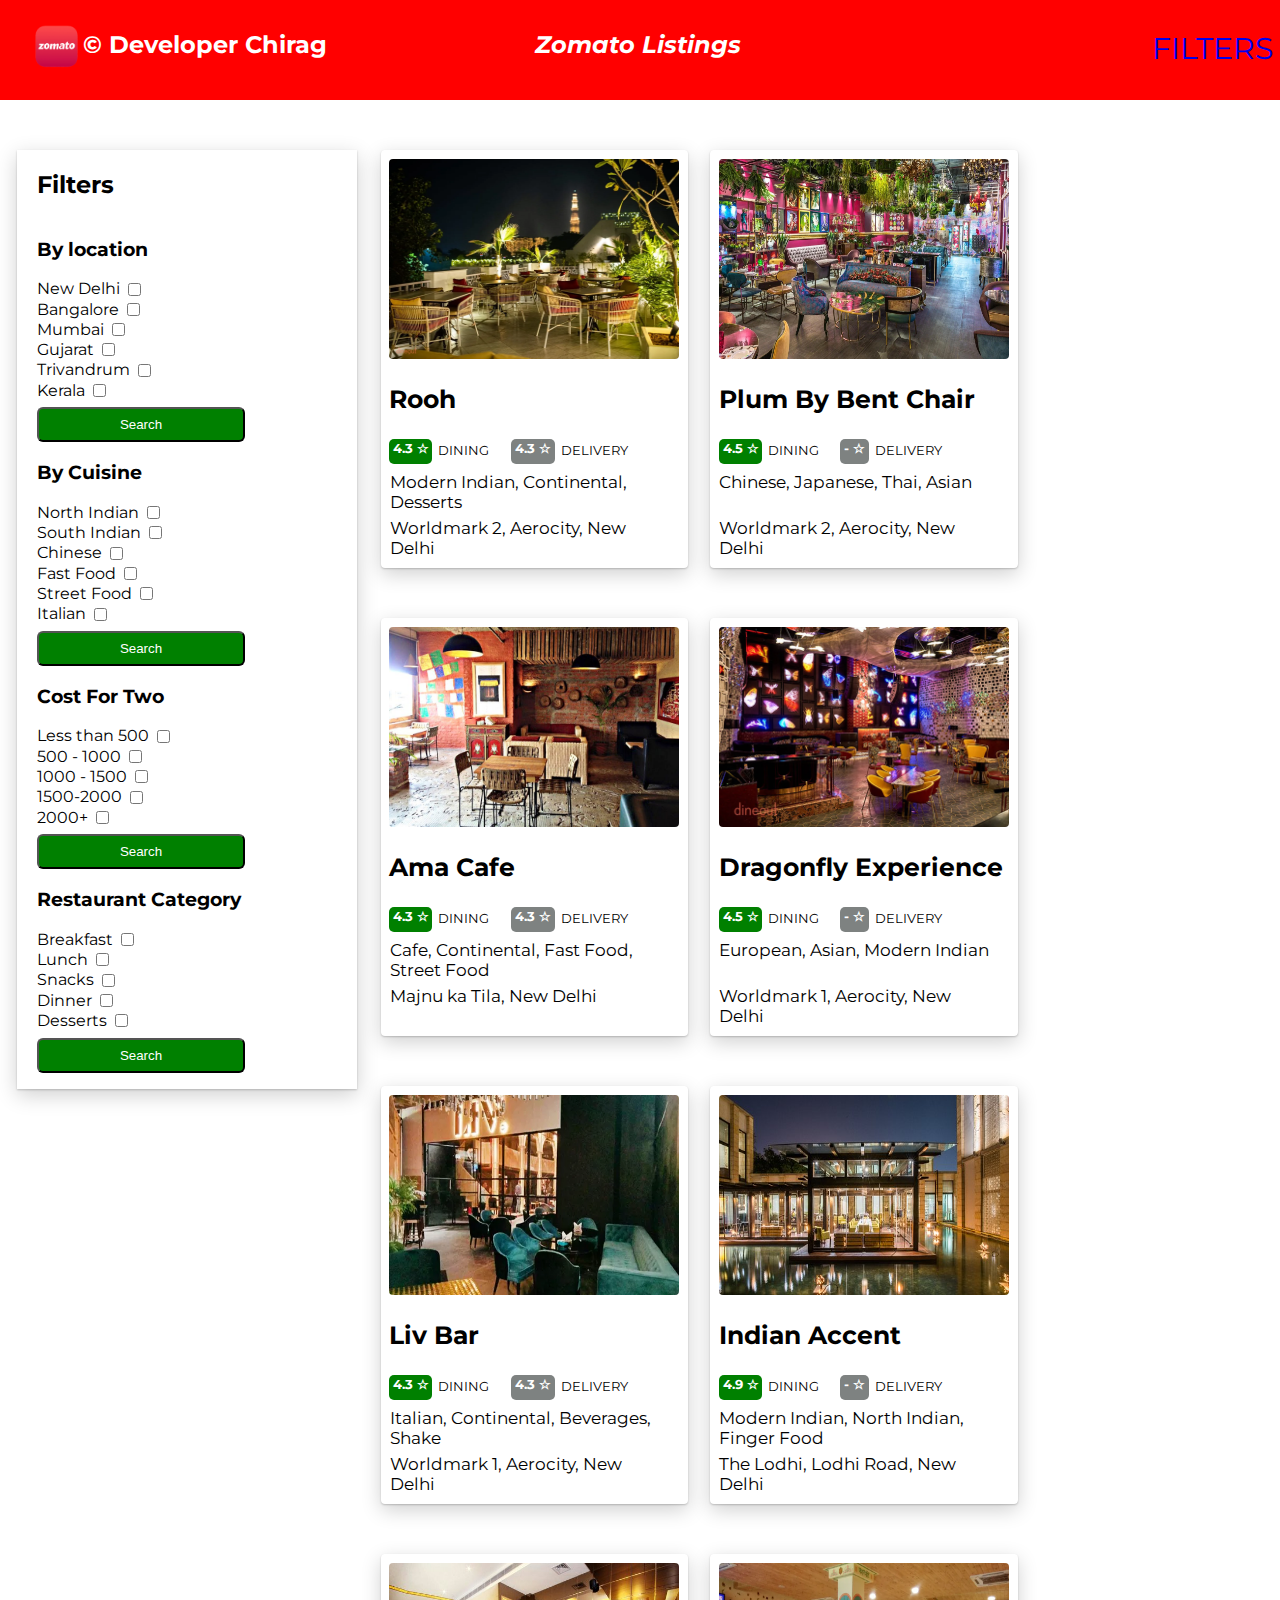
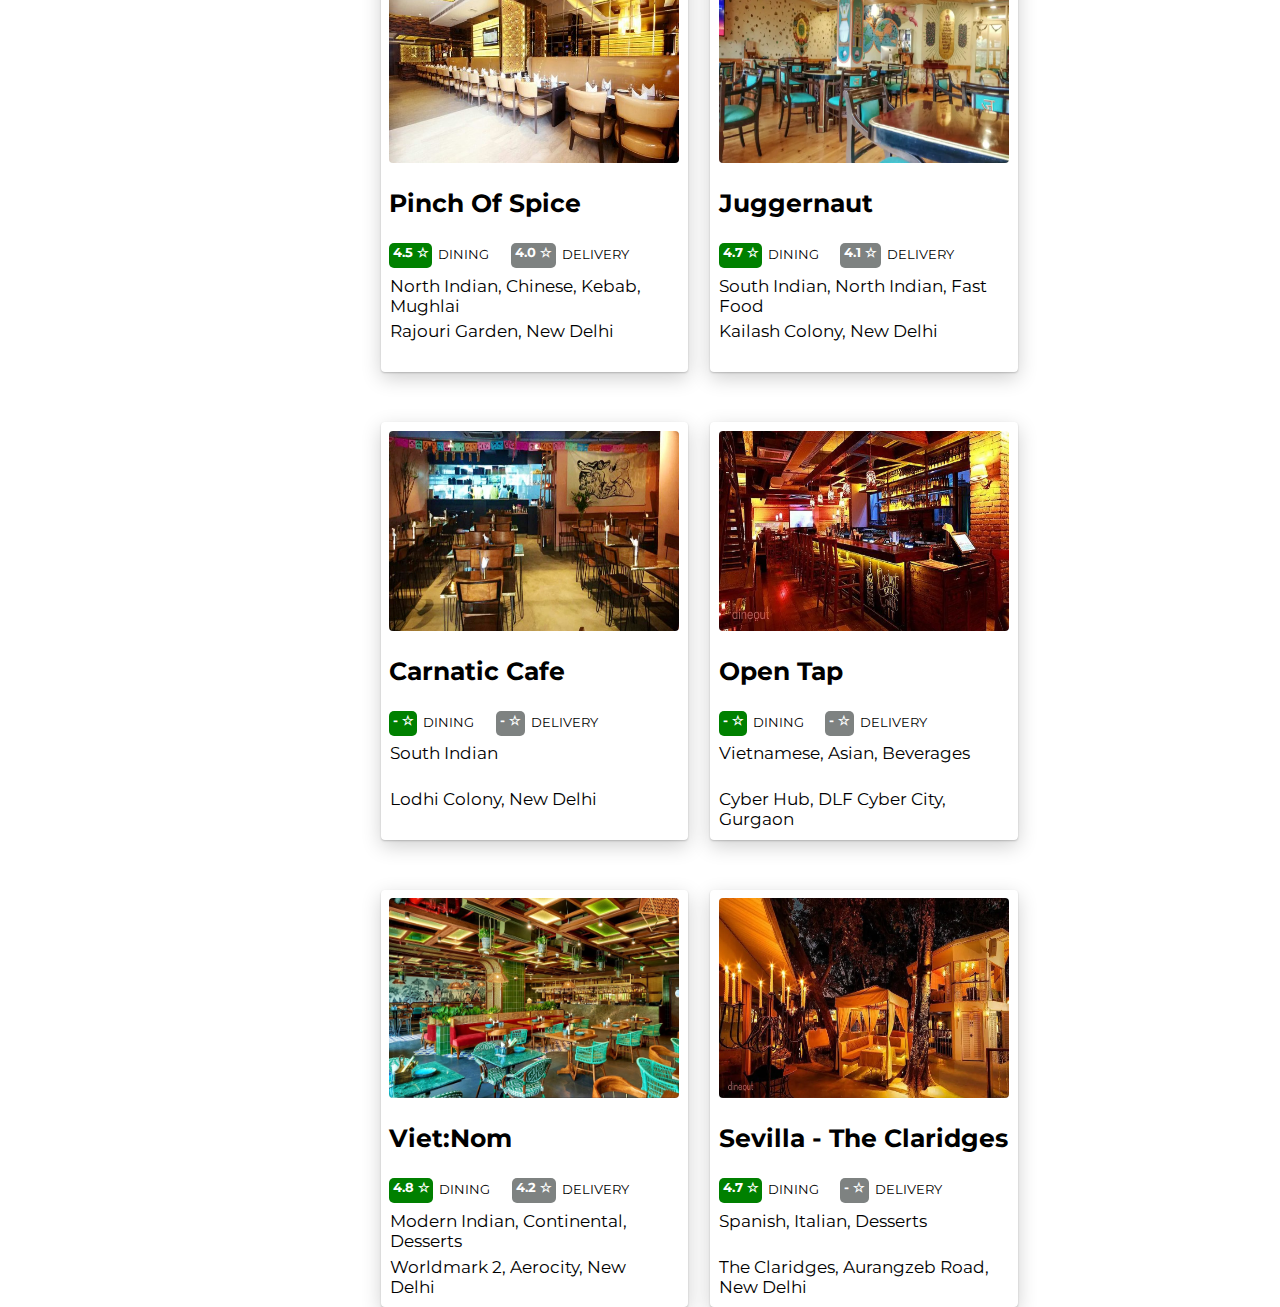
<file: index.html>
<html lang="en">
<head>
    <meta charset="UTF-8">
    <meta http-equiv="X-UA-Compatible" content="IE=edge">
    <meta name="viewport" content="width=device-width, initial-scale=1.0">
    <title>Zomato Listing Page</title>
    <!-- <link rel="stylesheet" href="https://cdn.jsdelivr.net/npm/bootstrap@4.0.0/dist/css/bootstrap.min.css" integrity="sha384-Gn5384xqQ1aoWXA+058RXPxPg6fy4IWvTNh0E263XmFcJlSAwiGgFAW/dAiS6JXm" crossorigin="anonymous">
    <script src="https://code.jquery.com/jquery-3.2.1.slim.min.js" integrity="sha384-KJ3o2DKtIkvYIK3UENzmM7KCkRr/rE9/Qpg6aAZGJwFDMVNA/GpGFF93hXpG5KkN" crossorigin="anonymous"></script>
    <script src="https://cdn.jsdelivr.net/npm/popper.js@1.12.9/dist/umd/popper.min.js" integrity="sha384-ApNbgh9B+Y1QKtv3Rn7W3mgPxhU9K/ScQsAP7hUibX39j7fakFPskvXusvfa0b4Q" crossorigin="anonymous"></script>
    <script src="https://cdn.jsdelivr.net/npm/bootstrap@4.0.0/dist/js/bootstrap.min.js" integrity="sha384-JZR6Spejh4U02d8jOt6vLEHfe/JQGiRRSQQxSfFWpi1MquVdAyjUar5+76PVCmYl" crossorigin="anonymous"></script> -->
    <link rel="stylesheet" href="styles.css">
    <link rel="preconnect" href="https://fonts.googleapis.com">
    <link rel="preconnect" href="https://fonts.gstatic.com" crossorigin>
    <link href="https://fonts.googleapis.com/css2?family=Montserrat:wght@300;400&display=swap" rel="stylesheet">

</head>

<body>

    <!-- Navbar -->
    <div class="navbar">
        <div class="item brand">
            <div class="brand image">
                <img src="images/logos/zomato.png" alt="Zomato logo">
            </div>
            <div class="brand description">
                <h2> &copy; Developer Chirag</h2>
            </div>
        </div>
        <div class="item text">
            <h2><i>Zomato Listings</i></h2>

        </div>
        <div class="item media">
            <!-- <a href="www.facebook.com" target="_blank">
                <img src="images/logos/FB.png" alt="FaceBook">
            </a>
            <a href="www.instagram.com" target="_blank">
                <img src="images/logos/IG.png" alt="Instagram">
            </a> -->
            <a href="filters.html" target="_blank">FILTERS
                <!-- <img src="images/logos/IG.png" alt="Instagram"> -->
            </a>

        </div>
    </div>

    <!-- Navbar End -->

    <!-- Filters on the lft side--> 

    <div class="filters">
        <h2>Filters</h2>
        <form action="#" method="post">
            <h3>By location</h3>

            <label for="nd">New Delhi
                <input id="nd" type="checkbox" name="locations[]">
            </label>
            <label for="bng">Bangalore
                <input id="bng" type="checkbox" name="locations[]">
            </label>

            <label for="mnb">Mumbai
                <input id="mnb" type="checkbox" name="locations[]">
            </label>

            <label for="gj">Gujarat
                <input id="gj" type="checkbox" name="locations[]">
            </label>

            <label for="tvd">Trivandrum
                <input id="tvd" type="checkbox" name="locations[]">
            </label>

            <label for="krl">Kerala
                <input id="krl" type="checkbox" name="locations[]">
            </label>
            <button class="btn btn-success" type="submit">Search</button>

            <h3>By Cuisine</h3>
            <label for="cnt">North Indian 
                <input id="cnt" type="checkbox" name="locations[]">
            </label>
            <label for="ind">South Indian 
                <input id="ind" type="checkbox" name="cuisines[]">
            </label>

            <label for="chn">Chinese
                <input id="chn" type="checkbox" name="cuisines[]">
            </label>

            <label for="lbn">Fast Food
                <input id="lbn" type="checkbox" name="cuisines[]">
            </label>

            <label for="jpn">Street Food
                <input id="jpn" type="checkbox" name="cuisines[]">
            </label>

            <label for="itl">Italian
                <input id="itl" type="checkbox" name="cuisines[]">
            </label>
            <button class="btn btn-success" type="submit">Search</button>

            <h3>Cost For Two</h3>

            <label for="nd">Less than 500
                <input id="nd" type="checkbox" name="locations[]">
            </label>
            <label for="bng">500 - 1000
                <input id="bng" type="checkbox" name="locations[]">
            </label>

            <label for="mnb">1000 - 1500
                <input id="mnb" type="checkbox" name="locations[]">
            </label>

            <label for="gj">1500-2000
                <input id="gj" type="checkbox" name="locations[]">
            </label>

            <label for="tvd">2000+
                <input id="tvd" type="checkbox" name="locations[]">
            </label>

            <button class="btn btn-success" type="submit">Search</button>

            <h3>Restaurant Category</h3>
            <label for="cnt">Breakfast 
                <input id="cnt" type="checkbox" name="locations[]">
            </label>
            <label for="ind">Lunch
                <input id="ind" type="checkbox" name="cuisines[]">
            </label>

            <label for="chn">Snacks
                <input id="chn" type="checkbox" name="cuisines[]">
            </label>

            <label for="lbn">Dinner
                <input id="lbn" type="checkbox" name="cuisines[]">
            </label>

            <label for="jpn">Desserts
                <input id="jpn" type="checkbox" name="cuisines[]">
            </label>

            
            <button class="btn btn-success" type="submit">Search</button>

        </form>
    </div>

    <!-- END OF FILTERS -->

    <!-- Listings -->
    
    <div class="listings">
        <!-- row 1 -->
        <div class="card rooh">
            <div class="pics">
                <img src="images/restaurant/rooh.webp" alt="Rooh">
            </div>
            <h3>Rooh</h3>
            <div class="ratings">
                <h3>4.3 &star;</h3>
            </div>
            <div class="dining">
                <p1>DINING</p1>
            </div>
            <div class="ratings_">
                <h3>4.3 &star;</h3>
            </div>
            <div class="delivery">
                <p1>DELIVERY</p1>
            </div>
            <div class="cuisines">
                <p>Modern Indian, Continental, Desserts</p>
            </div>
            <div class="location">
                <p>Worldmark 2, Aerocity, New Delhi</p>
            </div>
    
        </div>

        <div class="card plum">
            <div class="images">
                <img src="images/restaurant/plum.webp" alt="Plum">
            </div>
            <h3>Plum By Bent Chair</h3>
            <div class="ratings">
                <h3>4.5 &star;</h3>
            </div>
            <div class="dining">
                <p1>DINING</p1>
            </div>
            <div class="ratings_">
                <h3>- &star;</h3>
            </div>
            <div class="delivery">
                <p1>DELIVERY</p1>
            </div>
            <div class="cuisines">
                <p>Chinese, Japanese, Thai, Asian</p>
            </div>
            <div class="location">
                <p>Worldmark 2, Aerocity, New Delhi</p>
            </div>
    
    
        </div>

        <div class="card ama">
            <div class="images">
                <img src="images/restaurant/ama.jpeg" alt="Ama">
            </div>
            <h3>Ama Cafe</h3>
            <div class="ratings">
                <h3>4.3 &star;</h3>
            </div>
            <div class="dining">
                <p1>DINING</p1>
            </div>
            <div class="ratings_">
                <h3>4.3 &star;</h3>
            </div>
            <div class="delivery">
                <p1>DELIVERY</p1>
            </div>
            <div class="cuisines">
                <p>Cafe, Continental, Fast Food, Street Food</p>
            </div>
            <div class="location">
                <p>Majnu ka Tila, New Delhi</p>
            </div>
    
        </div>

        <!-- row 2 -->
        <div class="card dragonfly">
            <div class="images">
                <img src="images/restaurant/dragonfly.webp" alt="Dragonfly Experience">
            </div>
            <h3>Dragonfly Experience</h3>
            <div class="ratings">
                <h3>4.5 &star;</h3>
            </div>
            <div class="dining">
                <p1>DINING</p1>
            </div>
            <div class="ratings_">
                <h3>- &star;</h3>
            </div>
            <div class="delivery">
                <p1>DELIVERY</p1>
            </div>
            <div class="cuisines">
                <p>European, Asian, Modern Indian</p>
            </div>
            <div class="location">
                <p>Worldmark 1, Aerocity, New Delhi</p>
            </div>
    
    
        </div>

        <div class="card livbar">
            <div class="images">
                <img src="images/restaurant/livbar.webp" alt="Liv Bar">
            </div>
            <h3>Liv Bar</h3>
            <div class="ratings">
                <h3>4.3 &star;</h3>
            </div>
            <div class="dining">
                <p1>DINING</p1>
            </div>
            <div class="ratings_">
                <h3>4.3 &star;</h3>
            </div>
            <div class="delivery">
                <p1>DELIVERY</p1>
            </div>
            <div class="cuisines">
                <p>Italian, Continental, Beverages, Shake</p>
            </div>
            <div class="location">
                <p>Worldmark 1, Aerocity, New Delhi</p>
            </div>
    
    
        </div>

        <div class="card indianaccent">
            <div class="images">
                <img src="images/restaurant/indianaccent.jpeg" alt="Indian Accent">
            </div>
            <h3>Indian Accent</h3>
            <div class="ratings">
                <h3>4.9 &star;</h3>
            </div>
            <div class="dining">
                <p1>DINING</p1>
            </div>
            <div class="ratings_">
                <h3>- &star;</h3>
            </div>
            <div class="delivery">
                <p1>DELIVERY</p1>
            </div>
            <div class="cuisines">
                <p>Modern Indian, North Indian, Finger Food</p>
            </div>
            <div class="location">
                <p>The Lodhi, Lodhi Road, New Delhi</p>
            </div>
    
    
        </div>

        <!-- row 3 -->
        <div class="card pinchofspice">
            <div class="images">
                <img src="images/restaurant/pinchofspice.jpeg" alt="Pinch Of Spice">
            </div>
            <h3>Pinch Of Spice</h3>
            <div class="ratings">
                <h3>4.5 &star;</h3>
            </div>
            <div class="dining">
                <p1>DINING</p1>
            </div>
            <div class="ratings_">
                <h3>4.0 &star;</h3>
            </div>
            <div class="delivery">
                <p1>DELIVERY</p1>
            </div>
            <div class="cuisines">
                <p>North Indian, Chinese, Kebab, Mughlai</p>
            </div>
            <div class="location">
                <p>Rajouri Garden, New Delhi</p>
            </div>
    
        </div>

        <div class="card juggernaut">
            <div class="images">
                <img src="images/restaurant/juggernaut.webp" alt="Juggernaut">
            </div>
            <h3>Juggernaut</h3>
            <div class="ratings">
                <h3>4.7 &star;</h3>
            </div>
            <div class="dining">
                <p1>DINING</p1>
            </div>
            <div class="ratings_">
                <h3>4.1 &star;</h3>
            </div>
            <div class="delivery">
                <p1>DELIVERY</p1>
            </div>
            <div class="cuisines">
                <p>South Indian, North Indian, Fast Food</p>
            </div>
            <div class="location">
                <p>Kailash Colony, New Delhi</p>
            </div>
    
    
        </div>

        <div class="card carnatic">
            <div class="images">
                <img src="images/restaurant/carnatic.jpeg" alt="Carnatic Cafe">
            </div>
            <h3>Carnatic Cafe</h3>
            <div class="ratings">
                <h3>- &star;</h3>
            </div>
            <div class="dining">
                <p1>DINING</p1>
            </div>
            <div class="ratings_">
                <h3>- &star;</h3>
            </div>
            <div class="delivery">
                <p1>DELIVERY</p1>
            </div>
            <div class="cuisines">
                <p>South Indian</p>
            </div>
            <div class="location">
                <p>Lodhi Colony, New Delhi</p>
            </div>
    
    
        </div>

        <!-- row 2 -->
        <div class="card opentap">
            <div class="images">
                <img src="images/restaurant/opentap.webp" alt="Open Tap">
            </div>
            <h3>Open Tap</h3>
            <div class="ratings">
                <h3>- &star;</h3>
            </div>
            <div class="dining">
                <p1>DINING</p1>
            </div>
            <div class="ratings_">
                <h3>- &star;</h3>
            </div>
            <div class="delivery">
                <p1>DELIVERY</p1>
            </div>
            <div class="cuisines">
                <p>Vietnamese, Asian, Beverages</p>
            </div>
            <div class="location">
                <p>Cyber Hub, DLF Cyber City, Gurgaon</p>
            </div>
    
    
        </div>

        <div class="card vietnom">
            <div class="images">
                <img src="images/restaurant/vietnom.jpeg" alt="Viet:Nom">
            </div>
            <h3>Viet:Nom</h3>
            <div class="ratings">
                <h3>4.8 &star;</h3>
            </div>
            <div class="dining">
                <p1>DINING</p1>
            </div>
            <div class="ratings_">
                <h3>4.2 &star;</h3>
            </div>
            <div class="delivery">
                <p1>DELIVERY</p1>
            </div>
            <div class="cuisines">
                <p>Modern Indian, Continental, Desserts</p>
            </div>
            <div class="location">
                <p>Worldmark 2, Aerocity, New Delhi</p>
            </div>
    
    
        </div>

        <div class="card sevilla">
            <div class="images">
                <img src="images/restaurant/sevilla.webp" alt="Sevilla - The Claridges">
            </div>
            <h3>Sevilla - The Claridges</h3>
            <div class="ratings">
                <h3>4.7 &star;</h3>
            </div>
            <div class="dining">
                <p1>DINING</p1>
            </div>
            <div class="ratings_">
                <h3>- &star;</h3>
            </div>
            <div class="delivery">
                <p1>DELIVERY</p1>
            </div>
            <div class="cuisines">
                <p>Spanish, Italian, Desserts</p>
            </div>
            <div class="location">
                <p>The Claridges, Aurangzeb Road, New Delhi</p>
            </div>
    
    
        </div>

    </div>
</body>
</html>
</file>
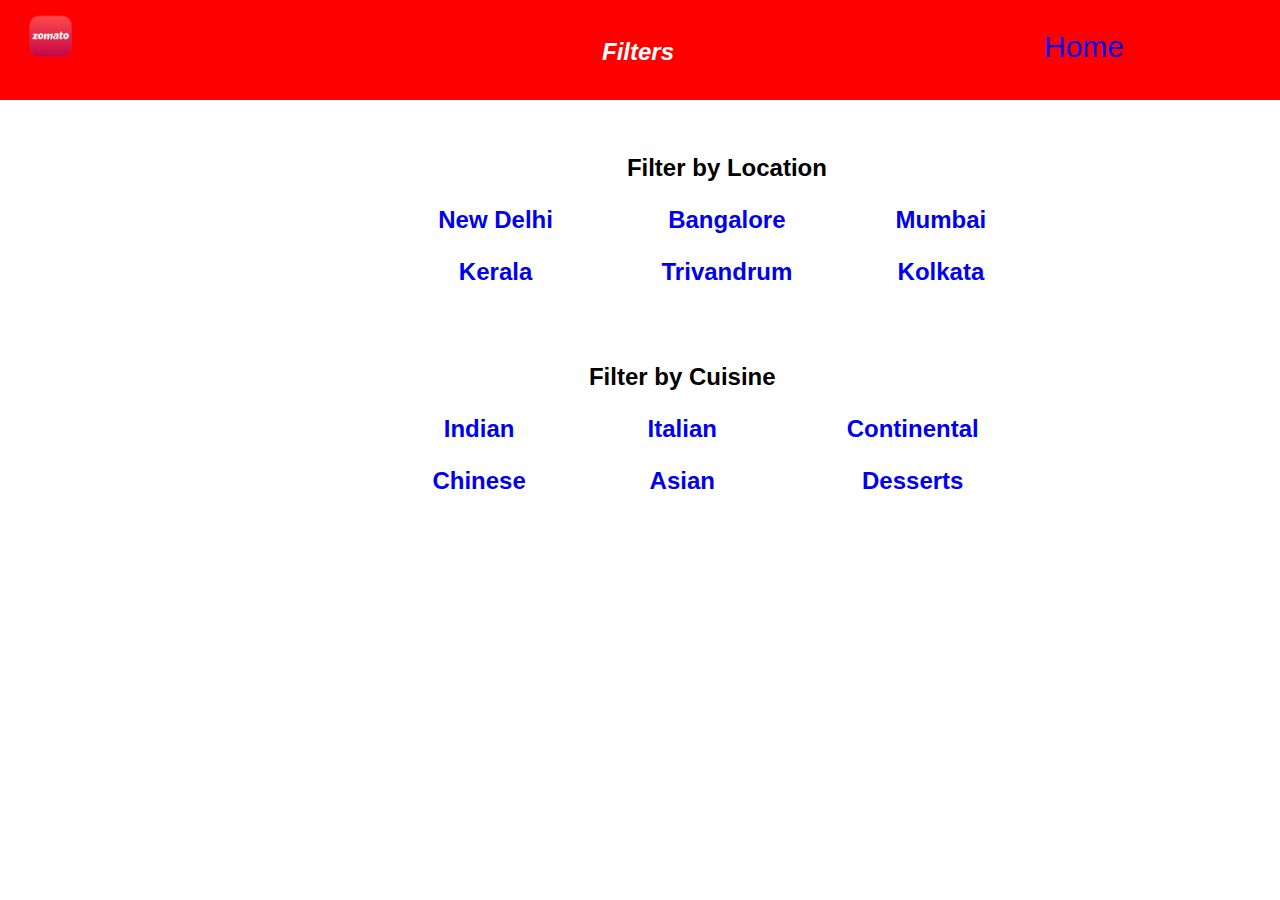
<file: filters.html>
<html lang="en">
<head>
    <!-- <meta charset="UTF-8">
    <meta http-equiv="X-UA-Compatible" content="IE=edge">
    <meta name="viewport" content="width=device-width, initial-scale=1.0">
    <title>Filters</title>
    <link rel="stylesheet" href="https://cdn.jsdelivr.net/npm/bootstrap@4.0.0/dist/css/bootstrap.min.css" integrity="sha384-Gn5384xqQ1aoWXA+058RXPxPg6fy4IWvTNh0E263XmFcJlSAwiGgFAW/dAiS6JXm" crossorigin="anonymous">
    <script src="https://code.jquery.com/jquery-3.2.1.slim.min.js" integrity="sha384-KJ3o2DKtIkvYIK3UENzmM7KCkRr/rE9/Qpg6aAZGJwFDMVNA/GpGFF93hXpG5KkN" crossorigin="anonymous"></script>
    <script src="https://cdn.jsdelivr.net/npm/popper.js@1.12.9/dist/umd/popper.min.js" integrity="sha384-ApNbgh9B+Y1QKtv3Rn7W3mgPxhU9K/ScQsAP7hUibX39j7fakFPskvXusvfa0b4Q" crossorigin="anonymous"></script>
    <script src="https://cdn.jsdelivr.net/npm/bootstrap@4.0.0/dist/js/bootstrap.min.js" integrity="sha384-JZR6Spejh4U02d8jOt6vLEHfe/JQGiRRSQQxSfFWpi1MquVdAyjUar5+76PVCmYl" crossorigin="anonymous"></script> -->
    <link rel="stylesheet" href="styles.css"> 
</head>
<body>

    <div class="navbar">
        <div class="item brand">
            <div class="brand image">
            </div>
            <div class="navbar-brand">
                <img src="images/logos/zomato.png" alt="Zomato logo">
            </div>
        </div>

        <div class="item text">
            <h2><i>Filters</i></h2>

        </div>

        <div class="media go">
            <a href="index.html" target="_blank">Home</a>
        </div>
        
    </div>

   
    <div class="tables">
        <table>
            <tr>
                <td colspan="2"></td>
                <td colspan="2"><h2>Filter by Location</h2></td>
                <td colspan="2"></td>
            </tr>
            <tr>
                <td colspan="2">
                    <a href="index.html"><h2>New Delhi</h2></a>
                </td>
                <td colspan="2">
                    <a href="index.html"><h2>Bangalore</h2></a>
                </td>
                <td colspan="2">
                    <a href="index.html"><h2>Mumbai</h2></a>
                </td>
            </tr>
            <tr>
                <td colspan="2">
                    <a href="index.html"><h2>Kerala</h2></a>
                </td>
                
                <td colspan="2">
                    <a href="index.html"><h2>Trivandrum</h2></a>
                </td>
               
                <td colspan="2">
                    <a href="index.html"><h2>Kolkata</h2></a>
                </td>
                
            </tr>


        </table>

    </div>

    <div class="tables">
        <table>
            <tr>
                <td colspan="2"></td>
                <td colspan="2"><h2>Filter by Cuisine</h2></td>
                <td colspan="2"></td>
            </tr>
            <tr>
                <td colspan="2">
                    <a href="index.html"><h2>Indian</h2></a>
                </td>
                <td colspan="2">
                    <a href="index.html"><h2>Italian</h2></a>
                </td>
                <td colspan="2">
                    <a href="index.html"><h2>Continental</h2></a>
                </td>
            </tr>
            <tr>
                <td colspan="2">
                    <a href="index.html"><h2>Chinese</h2></a>
                </td>
                
                <td colspan="2">
                    <a href="index.html"><h2>Asian</h2></a>
                </td>
               
                <td colspan="2">
                    <a href="index.html"><h2>Desserts</h2></a>
                </td>
                
            </tr>


        </table>

        </div>

        

    </div>


    
</body>
</html>
</file>
<file: styles.css>
body {
    margin: 0 0 0 0;
    font-family: 'Montserrat', sans-serif;
}

.tables table {
    width: 600px;
    margin-top: 4%;
    margin-left: 32%;
    text-align: center;
    font-family: 'Montserrat', sans-serif;;
}

.tables a {
    text-decoration: none;
}

/* NAVBAR */

img {
    height: 50px;
    width: 50px;
    display: inline-block;
    text-decoration: none;
}

.navbar {
    /* border: 2px solid red; */
    background-color: red;
    height: 100px;
    margin-left: 0%;
    position: relative;
}

.item {
    margin-top: 10px;
    margin-left: 10%;
}

.brand {
    /* border: 2px solid rgb(54, 39, 255); */
    height: auto;
    width: 25%;
    margin-left: 2%;
    display: inline-block;
    position: relative;
    color: white;

}

.brand.description {
    width: auto;
    margin-left: 18%;
}

.brand.image {
    display: inline-block;
    width: auto;
    position: absolute;
    margin-top: 3%;
}


.text {
    /* border: 2px solid rgb(31, 117, 124); */
    height: auto;
    width: 25%;
    display: inline-block;
    text-align: center;
    color: white;
}

.media {
    /* border: 2px solid rgb(255, 112, 245); */
    width: auto;
    position: absolute;
    float: right;
    top: 20px;
    left: 80%;
}

.media img:hover {
    background-color: white;
    text-decoration: none;
}
.media > a {
    text-decoration: none;
    font-size: 30px;
    padding-top: 5px;
}

.media.go {
    margin-left: 20px;
    padding-top: 10px
}

/* NAVBAR END */

/* FILTERS */

form {
    display: flex; 
    flex-flow: column; /* remove this if you want it horizontal   */ 
}


.filters {
    /* background: #FFFFFF 0% 0% no-repeat padding-box;
    box-shadow: 0px 3px 6px #00000029;
    opacity: 1; */
    box-shadow: 0 1px 2px 0 rgba(0, 0, 0, 0.2), 0 6px 20px 0 rgba(0, 0, 0, 0.19);
    /* border: 2px dotted black;  */
    width: 25%;
    height: auto;
    margin-right: 2px;
    margin-left: 17px;
    margin-top: 50px;
    float: left;
    padding-left: 20px;
}

input[type=checkbox] {
    vertical-align: middle;
    position: relative;
    bottom: 1px;
}

.btn.btn-success {
    background-color: green;
    color: white;
    margin-top: 2%;
    padding-top: 8px;
    padding-bottom: 8px;
    padding-left: 8px;
    padding-right: 8px;
    border-radius: 6px;
    width: 65%;
}
  
label {
    display: inline-block;
}

/* END OF FILTERS */

/* LISTINGS */

.listings {
    /* border: 2px solid black;  */
    width: 70%;
    height: auto;
    float: left;
    
}

.card {
    /* border: 2px rgb(88, 151, 234) solid;  */
    height: 400px;
    width: 290px;
    float: left;
    margin-top: 50px;
    margin-left: 2.4%;
    padding: 1%;
    box-shadow: 0 1px 2px 0 rgba(0, 0, 0, 0.2), 0 6px 20px 0 rgba(0, 0, 0, 0.19);
    border-radius: 4px;
    position: relative;
}

.card:hover {
    box-shadow: 0 4px 8px 0 rgba(0, 0, 0, 0.2), 0 6px 20px 0 rgba(0, 0, 0, 0.19);
    transform: scale(1.1);
    /* transform: skewX(10deg); */
    /* transform: rotate(180deg); */
  }

.listings img {
    height: 200px;
    width: 100%;
    border-radius: 4px;
     
}

.card > h3 {
    font-size: 25px;

}

.ratings {
    background-color: green;
    margin-top: 0%;
    /* border: 2px solid black; */
    width: auto;
    height: 25px;
    float: left;
    border-radius: 5px;
    position: relative;
}
.ratings > h3 {
    margin-top: 1px;
    margin-left: 4px;
    padding-right: 3px;
    position: relative;
    color: white;
    text-decoration: solid;
    font-size: small;
    
    
}
.dining {
    height: auto;
    width: auto;
    float: left;
    position: relative;
   
}
.dining > p1{
    margin-top: 3px;
    margin-left: 6px;
    position: absolute;
    size: 200px;
    font-size: 13px;
}



.ratings_ {
    background-color: rgb(126, 130, 129);
    margin-top: 0%;
    margin-left: 27%;
    /* border: 2px solid black; */
    width: auto;
    height: 25px;
    float: left;
    border-radius: 5px;
    position: relative;
}

.ratings_ > h3 {
    margin-top: 1px;
    margin-left: 4px;
    padding-right: 4px;
    color: white;
    text-decoration: solid;
    font-size: small;
    position: relative;
    
}

.delivery {
    height: auto;
    width: auto;
    float: left;
    position: relative;
   
}
.delivery > p1{
    margin-top: 3px;
    margin-left: 6px;
    position: absolute;
    size: 200px;
    font-size: 13px;

}

.cuisines {
    display: inline-block;
    width: 280px;
    /* border: 3px solid red; */
    position: absolute;
    top: 77%;
    left: 3%;
}

.cuisines > p {
    margin: 0 0 0 0;
    padding: 0 0 0 0;
    font-size: 17px;
}

.location {
    display: inline-block;
    width: 280px;
    /* border: 3px solid red; */
    position: absolute;
    top: 88%;
    left: 3%;
}

.location > p {
    margin: 0 0 0 0;
    padding: 0 0 0 0;
    font-size: 17px;
}
</file>
